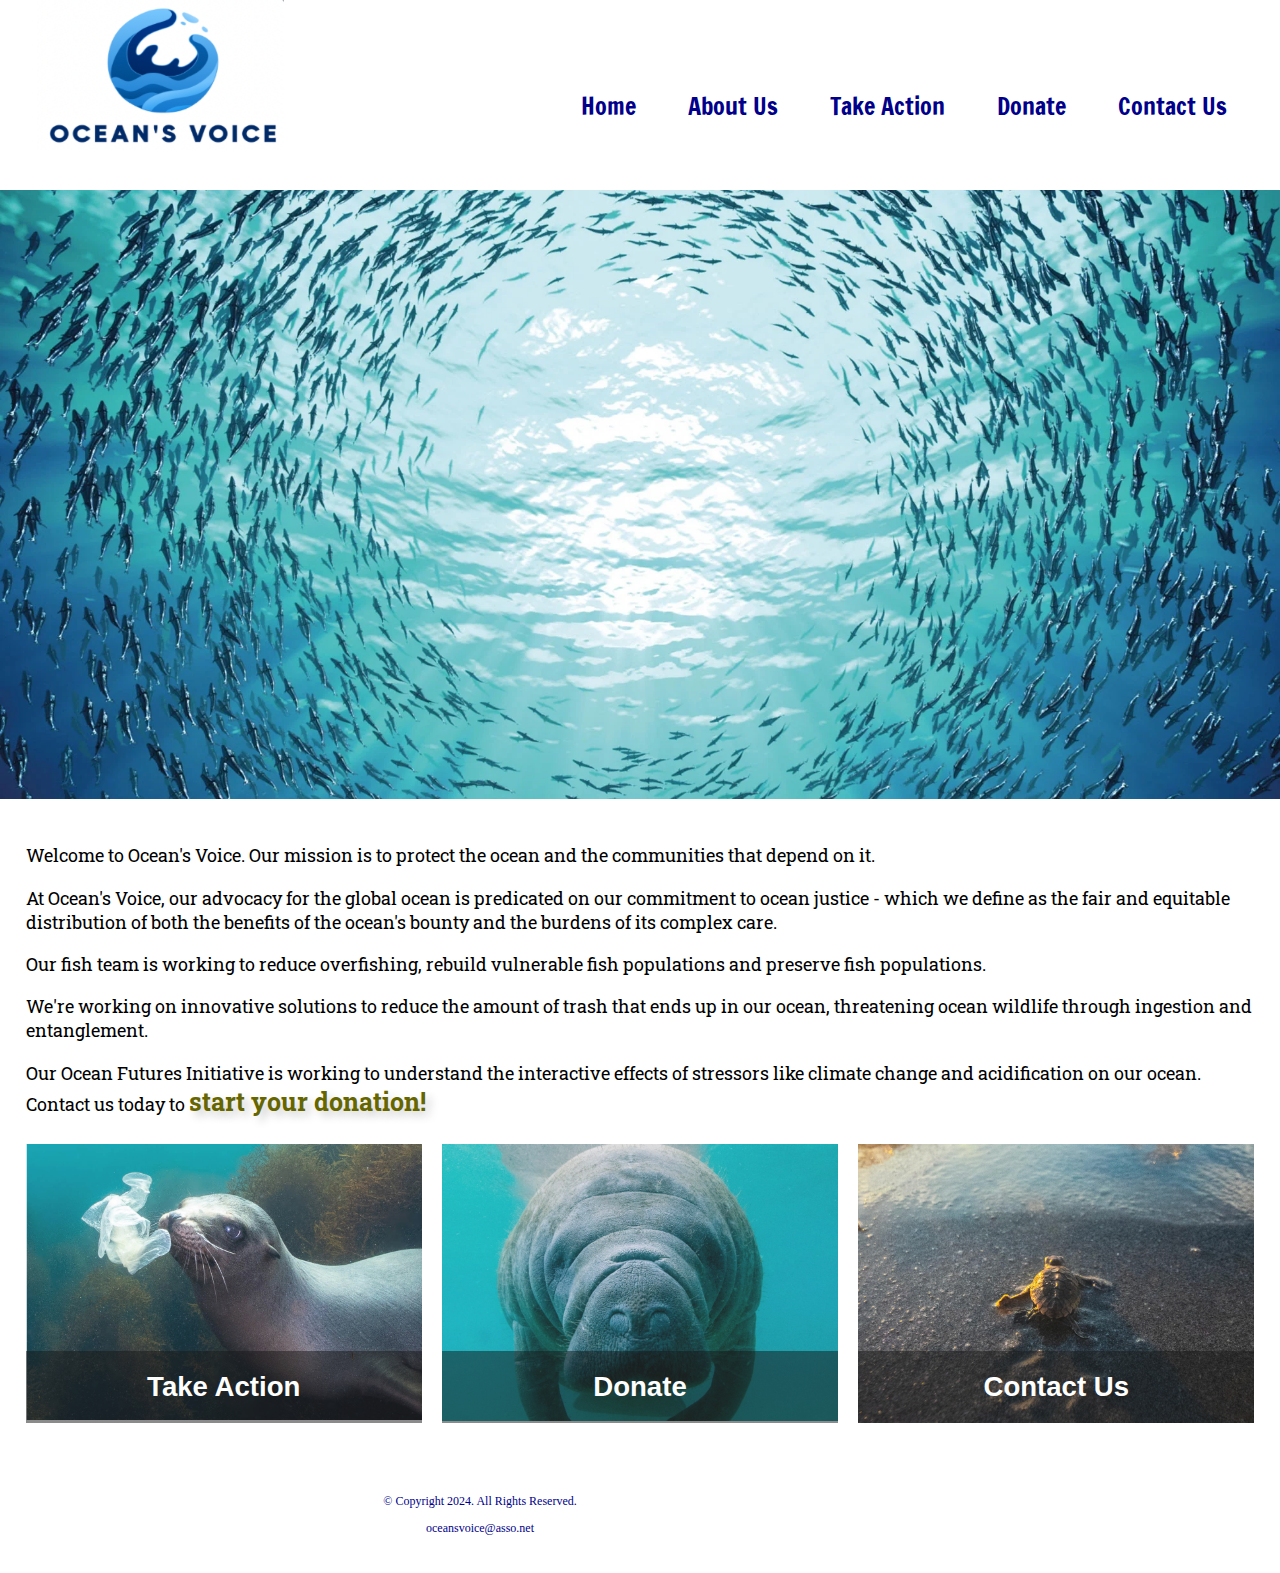
<file: index.html>
<!DOCTYPE html>
<!-- This website template was created by Mar Grino, Liza Nisar and Ness Conrard -->
<html lang="en">
  <head>
    <meta charset="utf-8" />
    <title>Home | Ocean's Voice</title>
    <link rel="stylesheet" href="css/styles.css" />
    <meta name="viewport" content="width=device-width, initial-scale=1" />
    <meta
      name="description"
      content="The Forward Fitness Club is an elite fitness center dedicated to helping
    the clients achieve their fitness and nutrition goals."
    />
    <link rel="preconnect" href="https://fonts.googleapis.com" />
    <link rel="preconnect" href="https://fonts.gstatic.com" crossorigin />
    <link
      href="https://fonts.googleapis.com/css2?family=Francois+One&family=Roboto+Slab:wght@100..900&display=swap"
      rel="stylesheet"
    />
    <link rel="shortcut icon" href="images/favicon.ico" />
    <link
      rel="icon"
      type="image/png"
      sizes="32x32"
      href="images/favicon-32.png"
    />
    <link
      rel="apple-touch-icon"
      sizes="180x180"
      href="images/apple-touch-icon.png"
    />
    <link rel="icon" sizes="192x192" href="images/android-chrome-192.png" />
  </head>

  <body>
    <div id="container">
      <!--Mobile Nav-->

      <nav class="mobile-nav">
        <div id="menu-links">
          <a href="index.html">Home</a>
          <a href="about.html">About Us</a>
          <a href="action.html">Take Action</a>
          <a href="donate.html">Donate</a>
          <a href="contact.html">Contact Us</a>
        </div>
        <a class="menu-icon" onclick="hamburger ()">
          <div>&#9776;</div>
        </a>
      </nav>

      <header id="fcc-logo">
        <a href="index.html"
          ><img
            src="images/logo.png"
            alt="Ocean's Voice logo"
            height="150"
            width="247"
        /></a>
      </header>
      <!--Tablet, Desktop, Nav-->
      <nav class="tablet-desktop">
        <ul>
          <li><a href="index.html">Home</a></li>
          <li><a href="about.html">About Us</a></li>
          <li><a href="action.html">Take Action</a></li>
          <li><a href="donate.html">Donate</a></li>
          <li><a href="contact.html">Contact Us</a></li>
        </ul>
      </nav>

      <!-- Hero Image-->
      <div id="hero" class="tablet-desktop">
        <img src="images/hero-image.webp" alt="ocean and fishes" />
      </div>

      <!-- User the main are to add the main content of the webpage -->
      <main>
        <div class="mobile">
          <p>
            Welcome to Ocean's Voice. Our mission is to protect the ocean and
            the communities that depend on it.
          </p>
          <h3>Do your bit and make your donation!</h3>
          <p>CCall us for any questions</p>
          <p class="tel-link"><a href="tel:8145559608">(814) 555-9608</a></p>

          <h4>Ocean's Voice Office Hours:</h4>
          <ul class="hours">
            <li>Mon-Thu: 8:00am-9:00pm</li>
            <li>Saturday: 8:00am-8:00pm</li>
            <li>Sunday: Closed</li>
          </ul>
        </div>

        <div class="tablet-desktop">
          <p>
            Welcome to Ocean's Voice. Our mission is to protect the ocean and
            the communities that depend on it.
          </p>
          <p>
            At Ocean's Voice, our advocacy for the global ocean is predicated on
            our commitment to ocean justice - which we define as the fair and
            equitable distribution of both the benefits of the ocean's bounty
            and the burdens of its complex care.
          </p>

          <p>
            Our fish team is working to reduce overfishing, rebuild vulnerable
            fish populations and preserve fish populations.
          </p>

          <p>
            We're working on innovative solutions to reduce the amount of trash
            that ends up in our ocean, threatening ocean wildlife through
            ingestion and entanglement.
          </p>

          <p>
            Our Ocean Futures Initiative is working to understand the
            interactive effects of stressors like climate change and
            acidification on our ocean. Contact us today to
            <span class="action"> start your donation!</span>
          </p>
        </div>

        <div class="grid">
          <figure class="frame">
            <a href="action.html"
              ><img
                src="images/takeaction.png"
                alt="seal with a piece of plastic"
            /></a>
            <figcaption class="pic-text">Take Action</figcaption>
          </figure>

          <figure class="frame">
            <a href="donate.html"
              ><img src="images/Donate.png" alt="manatee"
            /></a>
            <figcaption class="pic-text">Donate</figcaption>
          </figure>

          <figure class="frame">
            <a href="contact.html"
              ><img src="images/Contact.png" alt="turtle on the beach"
            /></a>
            <figcaption class="pic-text">Contact Us</figcaption>
          </figure>
        </div>
      </main>
      <!-- use the footer area to add webpage footer content -->
      <footer>
        <div class="copyright">
          <p>&copy; Copyright 2024. All Rights Reserved.</p>
          <p>
            <a href="mailto:oceansvoice@asso.net">oceansvoice@asso.net</a>
          </p>
        </div>
      </footer>
    </div>
    <script src="scripts/script.js"></script>
  </body>
</html>
</file>
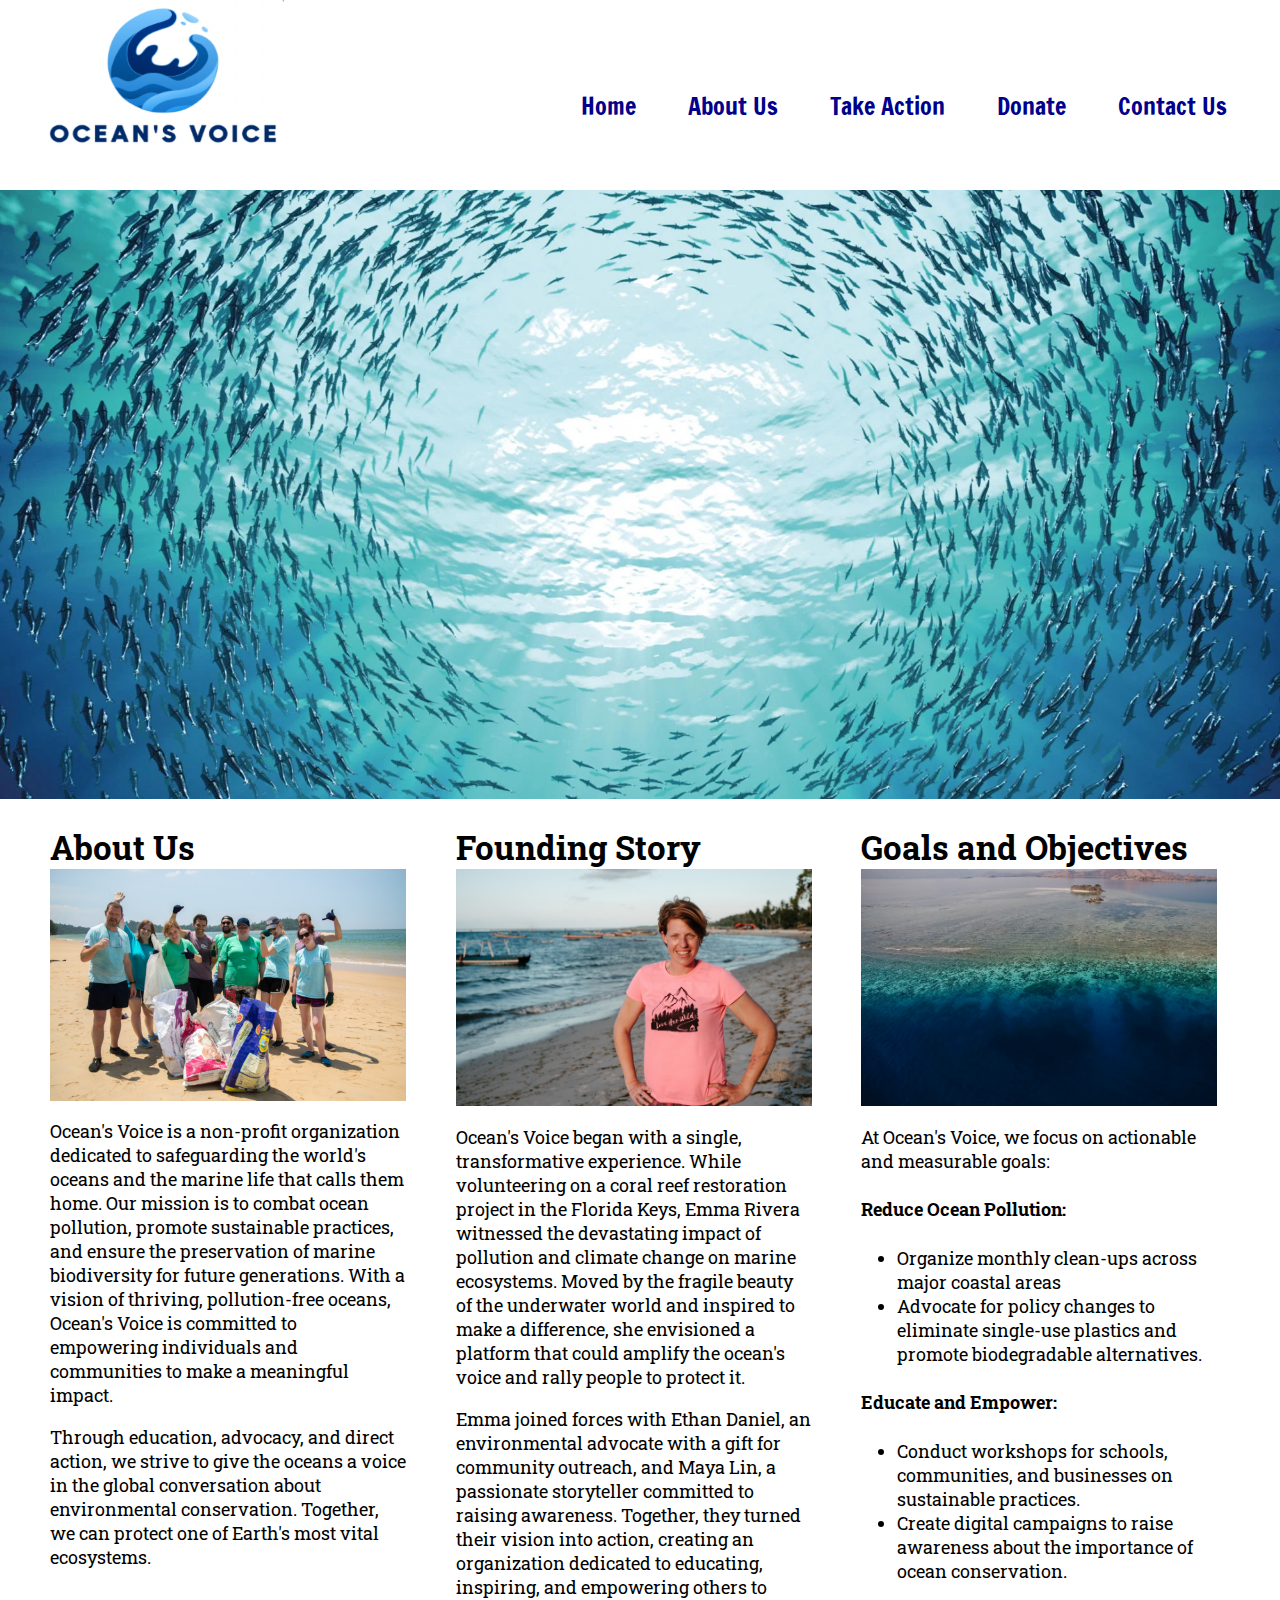
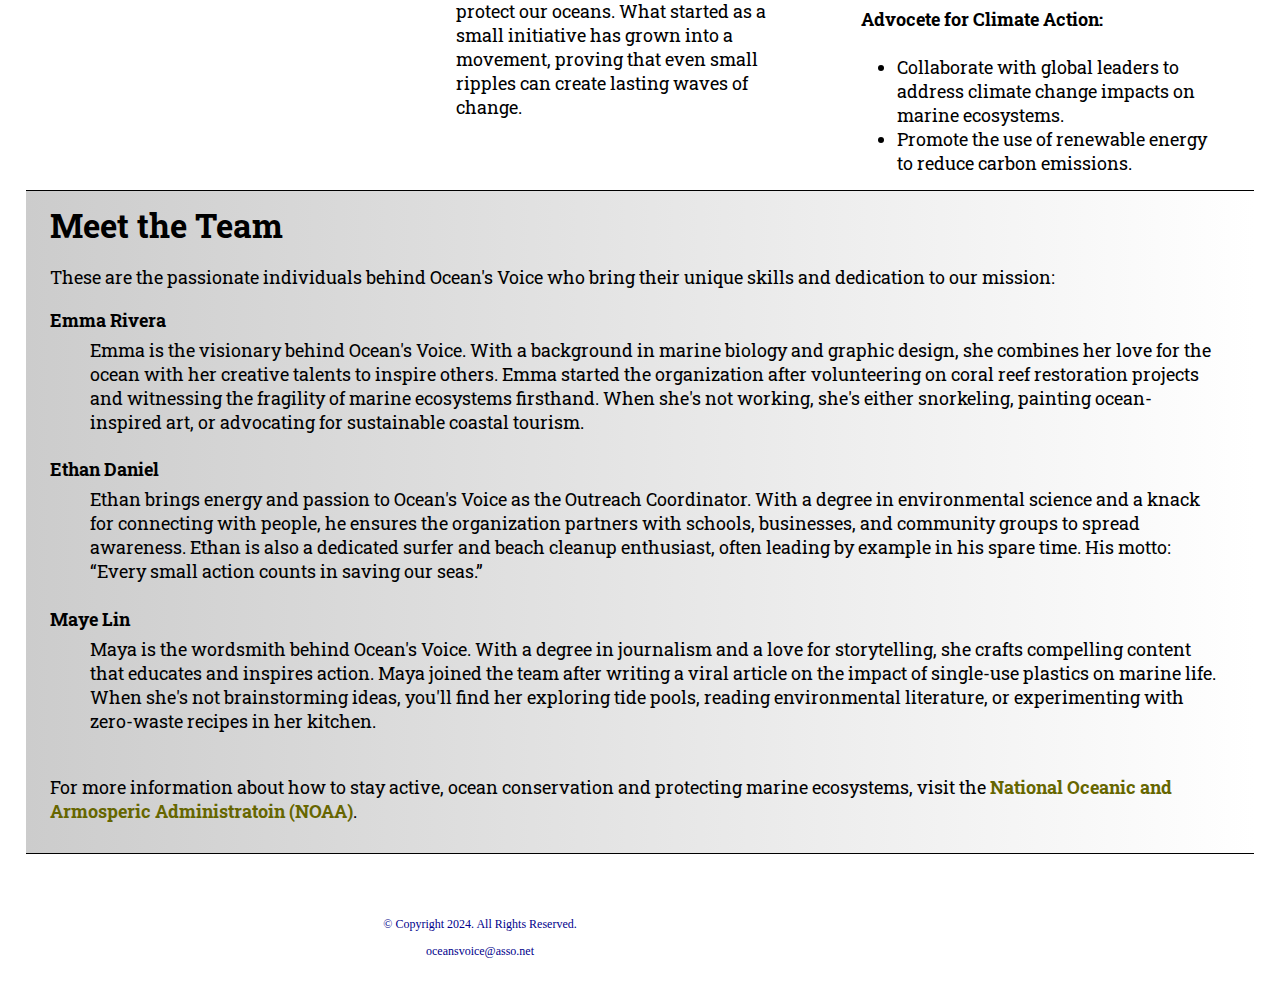
<file: about.html>
<!DOCTYPE html>
<!-- This website template was created by Mar Grino, Liza Nisar and Ness Conrard -->

<html lang="en">
  <head>
    <meta charset="utf-8" />
    <title>About Us | Ocean's Voice</title>
    <link rel="stylesheet" href="css/styles.css" />
    <meta name="viewport" content="width=device-width, initial-scale=1" />
    <meta
      name="description"
      content="Forward Fitness Club has state-of-the-art fitness 
    equipment and provides personal training."
    />
    <link rel="preconnect" href="https://fonts.googleapis.com" />
    <link rel="preconnect" href="https://fonts.gstatic.com" crossorigin />
    <link
      href="https://fonts.googleapis.com/css2?family=Francois+One&family=Roboto+Slab:wght@100..900&display=swap"
      rel="stylesheet"
    />
    <link rel="shortcut icon" href="images/favicon.ico" />
    <link
      rel="icon"
      type="image/png"
      sizes="32x32"
      href="images/favicon-32.png"
    />
    <link
      rel="apple-touch-icon"
      sizes="180x180"
      href="images/apple-touch-icon.png"
    />
    <link rel="icon" sizes="192x192" href="images/android-chrome-192.png" />
  </head>

  <body>
    <!--Skip to Content Link-->
    <a class="skip" href="#content">Skip to Content</a>
    <div id="container">
      <!--Mobile Nav-->

      <nav class="mobile-nav">
        <div id="menu-links">
          <a href="index.html">Home</a>
          <a href="about.html">About Us</a>
          <a href="action.html">Take Action</a>
          <a href="donate.html">Donate</a>
          <a href="contact.html">Contact Us</a>
        <a class="menu-icon" onclick="hamburger ()">
          <div>&#9776;</div>
        </a>
      </nav>

      <header id="ffc-logo">
        <a href="index.html"
          ><img
            src="images/logo.png"
            alt="Ocean's Voice logo"
            height="150"
            width="247"
        /></a>
      </header>
      <!--Tablet, Desktop, Nav-->
      <nav class="tablet-desktop">
        <ul>
          <li><a href="index.html">Home</a></li>
          <li><a href="about.html">About Us</a></li>
          <li><a href="action.html">Take Action</a></li>
          <li><a href="donate.html">Donate</a></li>
          <li><a href="contact.html">Contact Us</a></li>
        </ul>
      </nav>
      <!-- Hero Image-->
      <div id="hero" class="tablet-desktop">
        <img src="images/hero-image.webp" alt="ocean and fishes" />
      </div>
      <main>

        <section id="weights">
          <h1>About Us</h1>
          <img
          src="images/aboutus.jpg"
          alt="Ocean's Voice team"
      /></a>

          <p>
            Ocean's Voice is a non-profit organization dedicated to safeguarding the
             world's oceans and the marine life that calls them home. Our mission is 
             to combat ocean pollution, promote sustainable practices, and ensure the 
             preservation of marine biodiversity for future generations. With a vision of 
             thriving, pollution-free oceans, Ocean's Voice is committed to empowering 
             individuals and communities to make a meaningful impact.
          </p>
          <p>
            Through education, advocacy, and direct action, we strive to give the oceans 
            a voice in the global conversation about environmental conservation. Together, 
            we can protect one of Earth's most vital ecosystems.

          </p>
        </section>

        <section id="cardio">
          <h1>Founding Story</h1>
          <img
          src="images/founder.jpg"
          alt="Emma Rivera founder"
      />

          <p>
            Ocean's Voice began with a single, transformative experience. While volunteering on a coral reef restoration project in the Florida Keys, Emma Rivera witnessed the devastating impact of pollution and climate change on marine ecosystems. Moved by the fragile beauty of the underwater world and inspired to make a difference, she envisioned a platform that could amplify the ocean's voice and rally people to protect it.

 
            </p>
            <p>
              Emma joined forces with Ethan Daniel, an environmental advocate with a gift for community outreach, and Maya Lin, a passionate storyteller committed to raising awareness. Together, they turned their vision into action, creating an organization dedicated to educating, inspiring, and empowering others to protect our oceans. What started as a small initiative has grown into a movement, proving that even small ripples can create lasting waves of change.
          </p>
      
        </section>

        <section id="training">
          <h1>Goals and Objectives</h1>
          <img
          src="images/objective.jpg"
          alt="Ocean"
      /></a>
          <p>
            At Ocean's Voice, we focus on actionable and measurable goals:
          </p>

          <h4>
            Reduce Ocean Pollution:
          </h4>

          <ul class="tablet-desktop">
            <li>Organize monthly clean-ups across major coastal areas</li>
            <li>Advocate for policy changes to eliminate single-use plastics and promote 
              biodegradable alternatives.</li>
          </ul>

          <h4>
            Educate and Empower:
          </h4>

          <ul class="tablet-desktop">
            <li>Conduct workshops for schools, communities, and businesses on sustainable practices.</li>
            <li>Create digital campaigns to raise awareness about the importance of ocean conservation.</li>
          </ul>

          <h4>
            Advocete for Climate Action:
          </h4>

          <ul class="tablet-desktop">
            <li>Collaborate with global leaders to address climate change impacts on marine ecosystems.</li>
            <li>Promote the use of renewable energy to reduce carbon emissions.</li>
          </ul>


        </section>

        <section id="exercises" class="tablet-desktop">
          <h1>Meet the Team</h1>
          <p>
            These are the passionate individuals behind Ocean's Voice who bring their unique skills and dedication to our mission:
          </p>

          <dl>
            <dt>Emma Rivera</dt>
            <dd>
              Emma is the visionary behind Ocean's Voice. With a background in marine biology and graphic design, 
              she combines her love for the ocean with her creative talents to inspire others. Emma started the 
              organization after volunteering on coral reef restoration projects and witnessing the fragility of marine 
              ecosystems firsthand. When she's not working, she's either snorkeling, painting ocean-inspired art, or 
              advocating for sustainable coastal tourism.
            </dd>

            <dt>Ethan Daniel</dt>
            <dd>
              Ethan brings energy and passion to Ocean's Voice as the Outreach Coordinator. With a degree 
              in environmental science and a knack for connecting with people, he ensures the organization partners with schools, 
              businesses, and community groups to spread awareness. Ethan is also a dedicated surfer and beach cleanup enthusiast, 
              often leading by example in his spare time. His motto: “Every small action counts in saving our seas.”


            </dd>

            <dt>Maye Lin</dt>
            <dd>
              Maya is the wordsmith behind Ocean's Voice. With a degree in journalism and a love for storytelling, she crafts 
              compelling content that educates and inspires action. Maya joined the team after writing a viral article on the 
              impact of single-use plastics on marine life. When she's not brainstorming ideas, you'll find her exploring tide 
              pools, reading environmental literature, or experimenting with zero-waste recipes in her kitchen.
            </dd>
          </dl>

        
          <p>
            For more information about how to stay active, ocean conservation and protecting marine ecosystems, visit the
            <a
              href="https://www.noaa.gov/"
              target="”_blank”"
              class="external-link"
              >National Oceanic and Armosperic Administratoin (NOAA)</a
            >.
          </p>
        </section>
      </main>
      <footer>
        <div class="copyright">
          <p>&#169; Copyright 2024. All Rights Reserved.</p>
          <p>
            <a href="mailto:oceansvoice@asso.net">oceansvoice@asso.net</a>
          </p>
        </div>

        <div class="social">
          <a href="https://www.facebook.com/" target="_blank"
            ><img
              src="images/facebook-logo.png"
              alt="black and white Facebook logo"
          /></a>
          <a href="https://www.twitter.com/" target="_blank"
            ><img
              src="images/twitter-logo.png"
              alt="black and white Twitter logo"
          /></a>
        </div>
      </footer>
    </div>
    <script src="scripts/script.js"></script>
  </body>
</html>
</file>
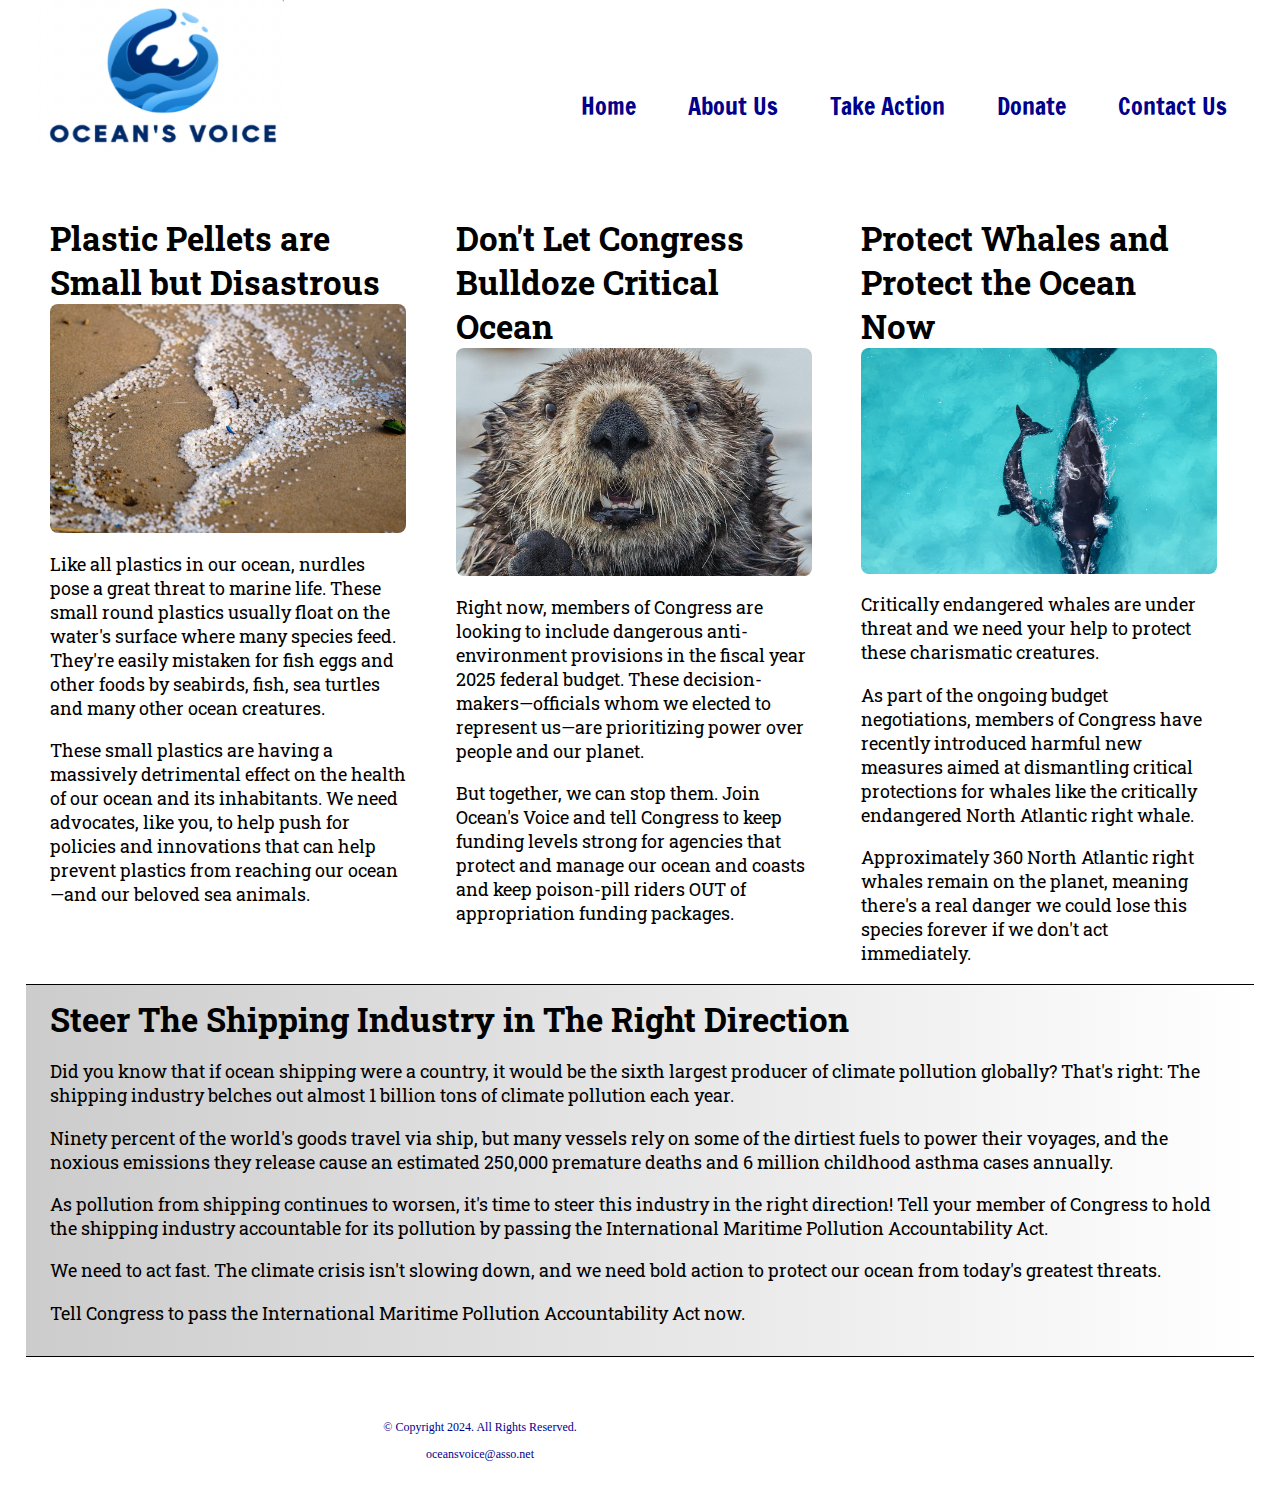
<file: action.html>
<!DOCTYPE html>
<!-- This website template was created by Mar Grino, Liza Nisar and Ness Conrard -->
<html lang="en">
  <head>
    <title>Take Action | Ocean's Voice</title>
    <meta charset="utf-8" />
    <link rel="stylesheet" href="css/styles.css" />
    <meta name="viewport" content="width=device-width, initial-scale=1.0" />
    <meta
      name="description"
      content="Forward Fitness Club has many fitness classes to meet your needs, including boot camp, cardio, kickboxing, spinning, yoga, and Zumba."
    />
    <link
      href="https://fonts.googleapis.com/css?family=Francois+One|Roboto+Slab&display=swap"
      rel="stylesheet"
    />
    <link rel="shortcut icon" href="images/favicon.ico" />
    <link
      rel="icon"
      type="image/png"
      sizes="32x32"
      href="images/favicon-32.png"
    />
    <link
      rel="apple-touch-icon"
      sizes="180x180"
      href="images/apple-touch-icon.png"
    />
    <link rel="icon" sizes="192x192" href="images/android-chrome-192.png" />
  </head>
  <body>
    <!-- Skip to Content Link -->
    <a class="skip" href="#content">Skip to Content</a>

    <div id="container">
      <!-- Mobile Nav -->
      <nav class="mobile-nav">
        <div id="menu-links">
          <a href="index.html">Home</a>
          <a href="about.html">About Us</a>
          <a href="action.html">Take Action</a>
          <a href="donate.html">Donate</a>
          <a href="contact.html">Contact Us</a>
        </div>
        <a class="menu-icon" onclick="hamburger()">
          <div>&#9776;</div>
        </a>
      </nav>

      <!-- Use the header area for the website name or logo -->
      <header id="ffc-logo">
        <a href="index.html"
          ><img
            src="images/logo.png"
            alt="Ocean's Voice logo"
            height="150"
            width="247"
        /></a>
      </header>

      <!-- Tablet, Desktop Nav -->
      <nav class="tablet-desktop">
        <ul>
          <li><a href="index.html">Home</a></li>
          <li><a href="about.html">About Us</a></li>
          <li><a href="action.html">Take Action</a></li>
          <li><a href="donate.html">Donate</a></li>
          <li><a href="contact.html">Contact Us</a></li>
        </ul>
      </nav>

      <!-- Use the main area to add the main content of the webpage -->
      <main id="content">
        <section id="weights">
          <h1>Plastic Pellets are Small but Disastrous</h1>
          <img
            src="images/action1.png"
            alt="Beach with plastic pallets"
            class="round"
          />
          <p>
            Like all plastics in our ocean, nurdles pose a great threat to
            marine life. These small round plastics usually float on the water's
            surface where many species feed. They're easily mistaken for fish
            eggs and other foods by seabirds, fish, sea turtles and many other
            ocean creatures.
          </p>
          <p>
            These small plastics are having a massively detrimental effect on
            the health of our ocean and its inhabitants. We need advocates, like
            you, to help push for policies and innovations that can help prevent
            plastics from reaching our ocean—and our beloved sea animals.
          </p>
        </section>

        <section id="cardio">
          <h1>Don't Let Congress Bulldoze Critical Ocean</h1>
          <img src="images/action2.png" alt="otter looking" class="round" />
          <p>
            Right now, members of Congress are looking to include dangerous
            anti-environment provisions in the fiscal year 2025 federal budget.
            These decision-makers—officials whom we elected to represent us—are
            prioritizing power over people and our planet.
          </p>
          <p>
            But together, we can stop them. Join Ocean's Voice and tell Congress
            to keep funding levels strong for agencies that protect and manage
            our ocean and coasts and keep poison-pill riders OUT of
            appropriation funding packages.
          </p>
        </section>

        <section id="training">
          <h1>Protect Whales and Protect the Ocean Now</h1>
          <img src="images/action3.png" alt="Personal Training" class="round" />
          <p>
            Critically endangered whales are under threat and we need your help
            to protect these charismatic creatures.
          </p>

          <p>
            As part of the ongoing budget negotiations, members of Congress have
            recently introduced harmful new measures aimed at dismantling
            critical protections for whales like the critically endangered North
            Atlantic right whale.
          </p>

          <p>
            Approximately 360 North Atlantic right whales remain on the planet,
            meaning there's a real danger we could lose this species forever if
            we don't act immediately.
          </p>
        </section>

        <section id="exercises" class="tablet-desktop">
          <h1>Steer The Shipping Industry in The Right Direction</h1>
          <p>
            Did you know that if ocean shipping were a country, it would be the
            sixth largest producer of climate pollution globally? That's right:
            The shipping industry belches out almost 1 billion tons of climate
            pollution each year.
          </p>

          <p>
            Ninety percent of the world's goods travel via ship, but many
            vessels rely on some of the dirtiest fuels to power their voyages,
            and the noxious emissions they release cause an estimated 250,000
            premature deaths and 6 million childhood asthma cases annually.
          </p>

          <p>
            As pollution from shipping continues to worsen, it's time to steer
            this industry in the right direction! Tell your member of Congress
            to hold the shipping industry accountable for its pollution by
            passing the International Maritime Pollution Accountability Act.
          </p>

          <p>
            We need to act fast. The climate crisis isn't slowing down, and we
            need bold action to protect our ocean from today's greatest threats.
          </p>

          <p>
            Tell Congress to pass the International Maritime Pollution
            Accountability Act now.
          </p>
        </section>
      </main>

      <!-- Use the footer area to add webpage footer content -->
      <footer>
        <div class="copyright">
          <p>&copy; Copyright 2024. All Rights Reserved.</p>
          <p>
            <a href="mailto:oceansvoice@asso.net">oceansvoice@asso.net</a>
          </p>
        </div>
      </footer>
    </div>

    <script src="scripts/script.js"></script>
  </body>
</html>
</file>
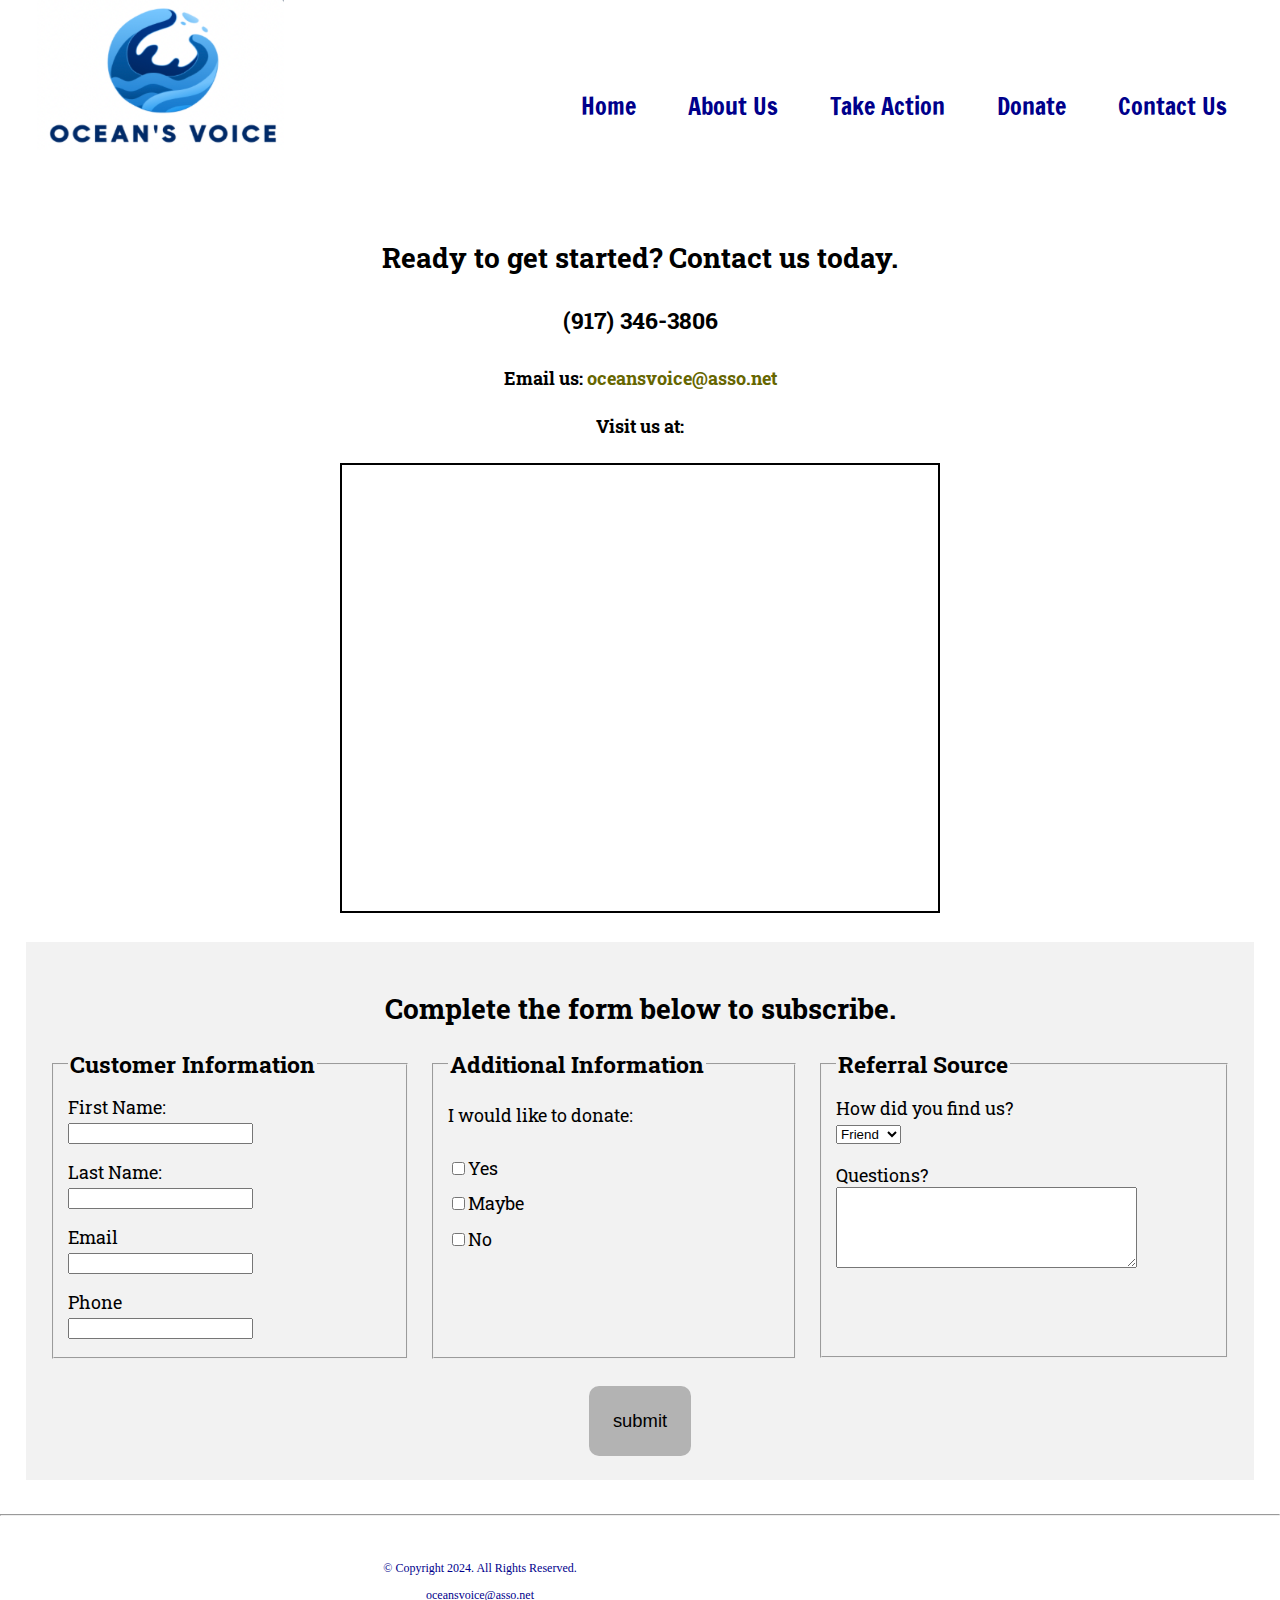
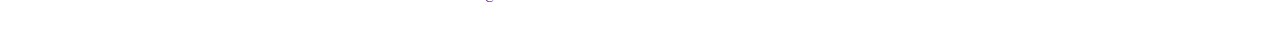
<file: contact.html>
<!DOCTYPE html>

<!-- This website template was created by Mar Grino, Liza Nisar and Ness Conrard -->

<html lang="en">
  <head>
    <meta charset="UTF-8" />
    <title>Contact | Ocean's Voice</title>
    <link rel="stylesheet" href="css/styles.css" />
    <meta name="viewport" content="width=device-width, initial-scale=1" />
    <link
      href="https://fonts.googleapis.com/css2?family=Roboto+Slab&family=Francois+One&display=swap"
      rel="stylesheet"
    />
    <link rel="shortcut icon" href="images/favicon.ico" />
    <link
      rel="icon"
      type="image/png"
      sizes="32x32"
      href="images/favicon-32.png"
    />
    <link
      rel="apple-touch-icon"
      sizes="180x180"
      href="images/apple-touch-icon.png"
    />
    <link rel="icon" sizes="192x192" href="images/android-chrome-192.png" />
  </head>
  <body>
    <div id="container">

      <div id="container">
        <!-- Mobile Nav-->
        <nav class="mobile-nav">
          <div id="menu-links">
            <a href="index.html">Home</a>
            <a href="about.html">About Us</a>
            <a href="action.html">Take Action</a>
            <a href="donate.html">Donate</a>
            <a href="contact.html">Contact Us</a>
          </div>
          <a class="menu-icon" onclick="hamburger()">
            <div>&#9776;</div>
          </a>
        </nav>

      <!-- Use the header area for the website name or logo -->
      <header id="ffc-logo">
        <a href="index.html">
          <img
            src="images/logo.png"
            alt="Ocean's Voice logo"
            height="150"
            width="247"
        /></a>
      </header>

      <!-- Tablet, Desktop Nav -->
      <nav class="tablet-desktop">
        <ul>
          <li><a href="index.html">Home</a></li>
          <li><a href="about.html">About Us</a></li>
          <li><a href="action.html">Take Action</a></li>
          <li><a href="donate.html">Donate</a></li>
          <li><a href="contact.html">Contact Us</a></li>
        </ul>
      </nav>

      <!-- Use the main area to add the main content of the webpage -->
      <main>
        <div id="contact">
          <h2>Ready to get started? Contact us today.</h2>
          <h4 class="mobile tel-link">
            <a href="tel:+19291234567">(917) 346-3806</a>
          </h4>
          <h4 class="tablet-desktop tel-num">(917) 346-3806</h4>
          <h4>
            Email us:
            <a href="mailto:oceansvoice@asso.net" class="contact-email-link"
              >oceansvoice@asso.net</a
            >
          </h4>
          <h4>Visit us at: </h4>
          <iframe
            class="map"
            src= "https://www.google.com/maps/embed?pb=!1m18!1m12!1m3!1d3306.9774617151593!2d-118.50783372428498!3d34.01878947316958!2m3!1f0!2f0!3f0!3m2!1i1024!2i768!4f13.1!3m3!1m2!1s0x80c2a4c1418e5877%3A0x5e966b8099281a0b!2s966%20Palisades%20Beach%20Rd%2C%20Santa%20Monica%2C%20CA%2090403!5e0!3m2!1sfr!2sus!4v1733845546684!5m2!1sfr!2sus" 
            width="600"
            height="450"
            allowfullscreen=""
            loading="lazy"
            referrerpolicy="no-referrer-when-downgrade"
          ></iframe>
        </div>

        <div id="form">
          <h2>Complete the form below to subscribe.</h2>

          <form class="form-grid">
            <!-- Start Form-->

            <fieldset>
              <legend>Customer Information</legend>
              <label for="fName">First Name:</label>
              <input type="text" name="fName" id="fName" required />

              <label for="lName">Last Name:</label>
              <input type="text" name="lName" id="lName" required />

              <label for="email">Email</label>
              <input type="email" name="email" id="email" required />

              <label for="phone">Phone</label>
              <input type="tel" id="phone" required />
            </fieldset>

            <fieldset>
              <legend>Additional Information</legend>
              <p>I would like to donate:</p>

              <label for="grpfit"
                ><input
                  type="checkbox"
                  name="interest"
                  id="grpfit"
                  value="Yes"
                />Yes
              </label>

              <label for="prtrain"
                ><input
                  type="checkbox"
                  name="interest"
                  id="prtrain"
                  value="Maybe"
                />Maybe
              </label>
              <label for="nutr"
                ><input
                  type="checkbox"
                  name="interest"
                  id="nutr"
                  value="No"
                />No
              </label>
            </fieldset>

            <fieldset>
              <legend>Referral Source</legend>
              <label for="reference">How did you find us?</label>
              <select name="reference" id="reference">
                <option value="friend">Friend</option>
                <option value="google">Google</option>
                <option value="social">Social</option>
                <option value="other">Other</option>
              </select>

              <label for="questions">Questions?</label>
              <textarea
                id="questions"
                name="questions"
                rows="5"
                cols="35"
              ></textarea>
            </fieldset>

            <input type="submit" id="submit" value="submit" class="btn" />
          </form>
        </div>
      </main>

      <hr />

      <!-- Use the footer area to add webpage footer content -->
      <footer>
        <div class="copyright">
          <p>&copy; Copyright 2024. All Rights Reserved.</p>
          <p>
            <a href="mailto:oceansvoice@asso.net">oceansvoice@asso.net</a>
          </p>
        </div>
      </footer>
    </div>

    <script src="scripts/script.js"></script>
  </body>
</html>
</file>
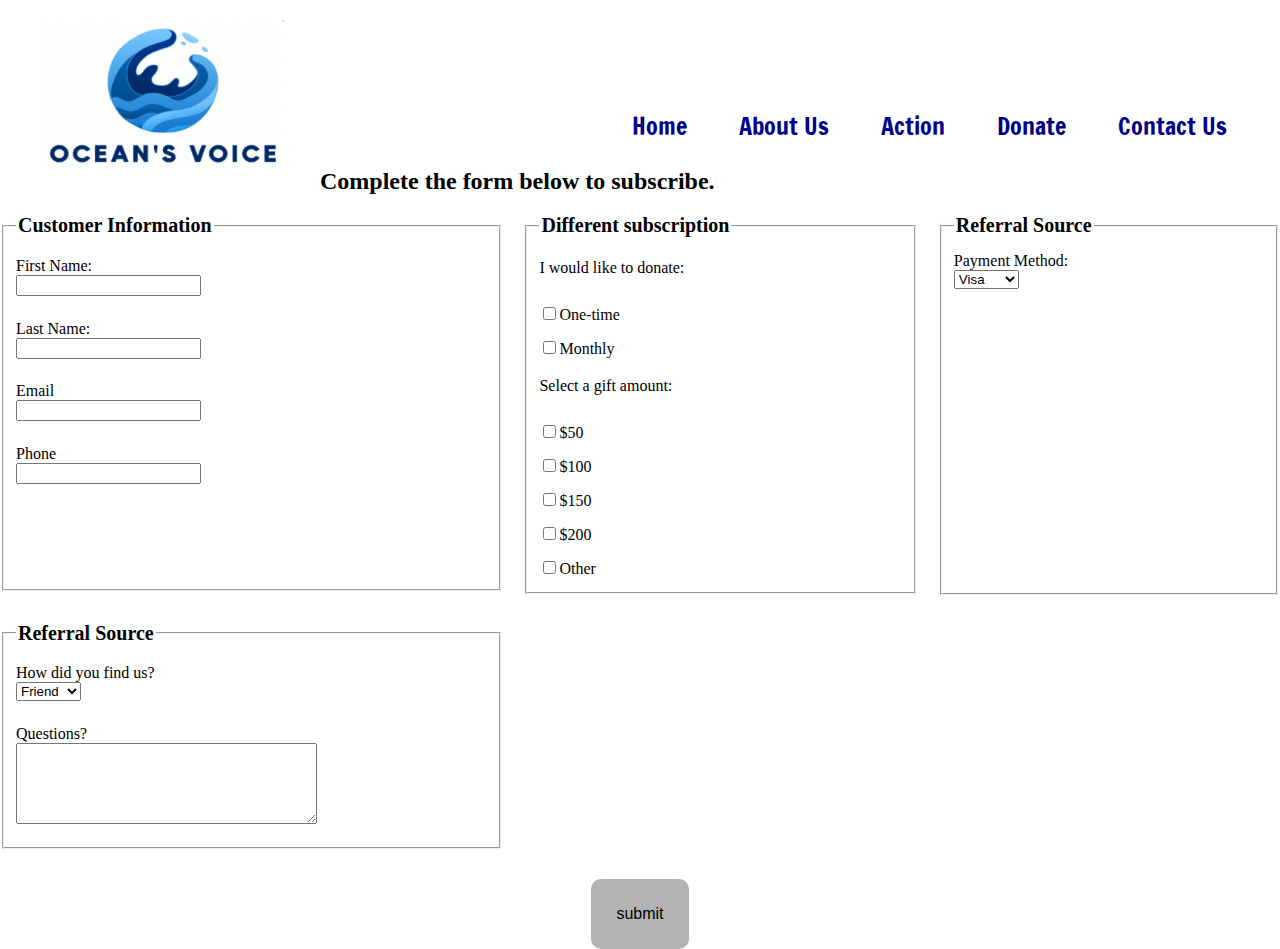
<file: donate.html>
<!DOCTYPE html>

<!-- This website template was created by Mar Grino, Liza Nisar and Ness Conrard -->

<html lang="en">
  <head>
    <meta charset="UTF-8" />
    <title>Donate | Ocean's Voice</title>
    <link rel="stylesheet" href="css/styles.css" />
    <meta name="viewport" content="width=device-width, initial-scale=1" />
    <link
      href="https://fonts.googleapis.com/css2?family=Roboto+Slab&family=Francois+One&display=swap"
      rel="stylesheet"
    />
    <link rel="shortcut icon" href="images/favicon.ico" />
    <link
      rel="icon"
      type="image/png"
      sizes="32x32"
      href="images/favicon-32.png"
    />
    <link
      rel="apple-touch-icon"
      sizes="180x180"
      href="images/apple-touch-icon.png"
    />
    <link rel="icon" sizes="192x192" href="images/android-chrome-192.png" />
  </head>
  

  <div id="container">

    <div id="container">
      <!-- Mobile Nav-->
      <nav class="mobile-nav">
        <div id="menu-links">
          <a href="index.html">Home</a>
          <a href="about.html">About Us</a>
          <a href="action.html">Action</a>
          <a href="donate.html">Donate</a>
          <a href="contact.html">Contact Us</a>
        </div>
        <a class="menu-icon" onclick="hamburger()">
          <div>&#9776;</div>
        </a>
      </nav>

    <!-- Use the header area for the website name or logo -->
    <header id="ffc-logo">
      <a href="index.html">
        <img
          src="images/logo.png"
          alt="Ocean's Voice Logo"
          height="150"
          width="247"
      /></a>
    </header>

    <!-- Tablet, Desktop Nav -->
    <nav class="tablet-desktop">
      <ul>
        <li><a href="index.html">Home</a></li>
        <li><a href="about.html">About Us</a></li>
        <li><a href="action.html">Action</a></li>
        <li><a href="donate.html">Donate</a></li>
        <li><a href="contact.html">Contact Us</a></li>
      </ul>
    </nav>

  <body>
        <h2>Complete the form below to subscribe.</h2>

          <form class="form-grid">
            <!-- Start Form-->

            <fieldset>
              <legend>Customer Information</legend>
              <label for="fName">First Name:</label>
              <input type="text" name="fName" id="fName" required />

              <label for="lName">Last Name:</label>
              <input type="text" name="lName" id="lName" required />

              <label for="email">Email</label>
              <input type="email" name="email" id="email" required />

              <label for="phone">Phone</label>
              <input type="tel" id="phone" required />
            </fieldset>

            <fieldset>
              <legend>Different subscription </legend>
              <p>I would like to donate:</p>

              <label for="grpfit"
                ><input
                  type="checkbox"
                  name="interest"
                  id="grpfit"
                  value="One-time"
                />One-time
              </label>

              <label for="prtrain"
                ><input
                  type="checkbox"
                  name="interest"
                  id="prtrain"
                  value="Monthly"
                />Monthly
              </label>

              <p> Select a gift amount: </p>
              <label for="nutr"
                ><input
                  type="checkbox"
                  name="interest"
                  id="nutr"
                  value="50"
                />$50
              </label>
              <label for="nutr"
                ><input
                  type="checkbox"
                  name="interest"
                  id="nutr"
                  value="100"
                />$100
              </label>
              <label for="nutr"
                ><input
                  type="checkbox"
                  name="interest"
                  id="nutr"
                  value="150"
                />$150
              </label>
              <label for="nutr"
                ><input
                  type="checkbox"
                  name="interest"
                  id="nutr"
                  value="200"
                />$200
              </label>
              <label for="nutr"
                ><input
                  type="checkbox"
                  name="interest"
                  id="nutr"
                  value="Other"
                />Other
              </label>
            </fieldset>


            <fieldset>
              <legend>Referral Source</legend>
              <label for="reference">Payment Method:</label>
              <select name="reference" id="reference">
                <option value="friend">Visa</option>
                <option value="google">Amex</option>
                <option value="social">PayPal</option>
                <option value="other">Other</option>
              </select>
            </fieldset>

            <fieldset>
              <legend>Referral Source</legend>
              <label for="reference">How did you find us?</label>
              <select name="reference" id="reference">
                <option value="friend">Friend</option>
                <option value="google">Google</option>
                <option value="social">Social</option>
                <option value="other">Other</option>
              </select>

              <label for="questions">Questions?</label>
              <textarea
                id="questions"
                name="questions"
                rows="5"
                cols="35"
              ></textarea>
            </fieldset>

            <input type="submit" id="submit" value="submit" class="btn" />
          </form>

    <script src="scripts/script.js"></script>
  </body>
</html>
</file>
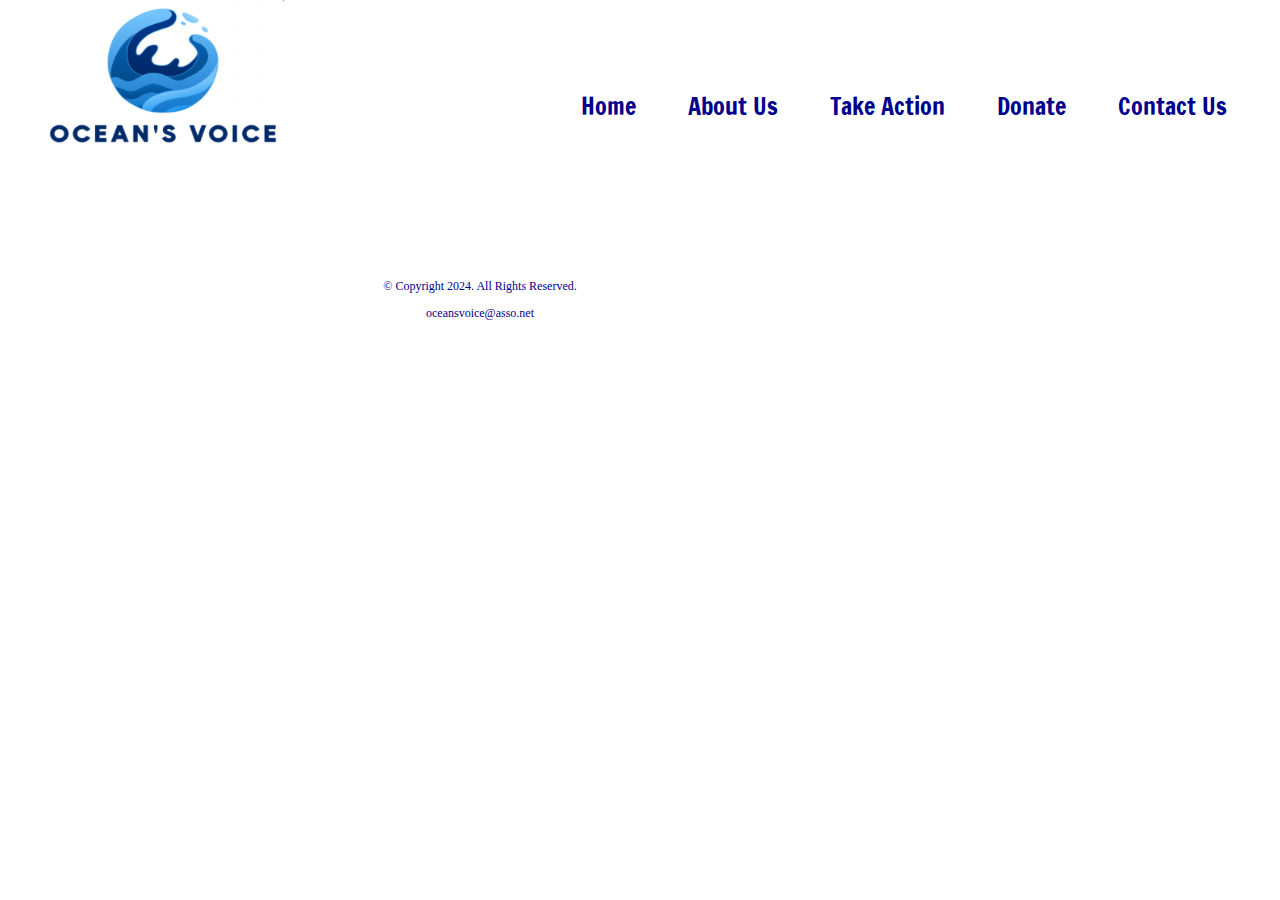
<file: template.html>
<!DOCTYPE html>
<!-- This website template was created by Mar Grino, Liza Nisar and Ness Conrard -->
<html lang="en">
  <head>
    <title>Ocean's Voice</title>
    <meta charset="utf-8" />
    <link rel="stylesheet" href="css/styles.css" />
    <meta name="viewport" content="width=device-width, initial-scale=1.0" />
    <link
      href="https://fonts.googleapis.com/css?family=Francois+One|Roboto+Slab&display=swap"
      rel="stylesheet"
    />
    <link rel="shortcut icon" href="images/favicon.ico" />
    <link
      rel="icon"
      type="image/png"
      sizes="32x32"
      href="images/favicon-32.png"
    />
    <link
      rel="apple-touch-icon"
      sizes="180x180"
      href="images/apple-touch-icon.png"
    />
    <link rel="icon" sizes="192x192" href="images/android-chrome-192.png" />
  </head>
  <body>
    <!-- Skip to Content Link -->
    <a class="skip" href="#content">Skip to Content</a>

    <div id="container">
      <!-- Mobile Nav -->
      <nav class="mobile-nav">
        <div id="menu-links">
          <a href="index.html">Home</a>
          <a href="about.html">About Us</a>
          <a href="action.html">Take Action</a>
          <a href="donate.html">Donate</a>
          <a href="contact.html">Contact Us</a>
        </div>
        <a class="menu-icon" onclick="hamburger()">
          <div>&#9776;</div>
        </a>
      </nav>

      <!-- Use the header area for the website name or logo -->
      <header id="ffc-logo">
        <a href="index.html"
          ><img
            src="images/logo.png"
            alt="Ocean's Voice logo"
            height="150"
            width="247"
        /></a>
      </header>

      <!-- Tablet, Desktop Nav -->
      <nav class="tablet-desktop">
        <ul>
          <li><a href="index.html">Home</a></li>
          <li><a href="about.html">About Us</a></li>
          <li><a href="action.html">Take Action</a></li>
          <li><a href="donate.html">Donate</a></li>
          <li><a href="contact.html">Contact Us</a></li>
        </ul>
      </nav>

      <!-- Use the main area to add the main content of the webpage -->
      <main id="content"></main>

      <!-- Use the footer area to add webpage footer content -->
      <footer>
        <div class="copyright">
          <p>&copy; Copyright 2024. All Rights Reserved.</p>
          <p>
            <a href="mailto:oceansvoice@asso.net">oceansvoice@asso.net</a>
          </p>
        </div>
      </footer>
    </div>

    <script src="scripts/script.js"></script>
  </body>
</html>
</file>
<file: css/styles.css>
/*
Author: 
Date: 
File Name: styles.css
*/

/* CSS Reset */
body,
header,
nav,
main,
footer,
h1,
div,
img,
ul,
figure,
figcaption,
section,
article,
aside,
audio,
video {
  margin: 0;
  padding: 0;
  border: 0;
}

/* Style rules for body and images */
body {
  background-color: #fff;
}

img,
video {
  max-width: 100%;
  display: block;
}

/* Style rule for box sizing applies to all elements */
* {
  box-sizing: border-box;
}

/* Style rules for skip navigation link */
.skip {
  position: absolute;
  left: -999px;
}

.skip:focus {
  color: #000;
  background-color: #fff;
  text-decoration: none;
  padding: 0.5%;
  top: auto;
  left: auto;
  right: 1px;
  z-index: 1;
}

/* Style rules for mobile viewport */

/* Style rule for header */
header {
  top: 0;
  background-color: #fff;
  height: 190px;
}

header img {
  margin: 0 auto;
}

/* Style rules for hamburger menu */
.mobile-nav a {
  color: darkblue;
  font-family: "Francois One", sans-serif;
  text-align: center;
  font-size: 2em;
  text-decoration: none;
  padding: 3%;
  display: block;
}

.mobile-nav a.menu-icon {
  display: block;
  position: absolute;
  right: 0;
  top: 0;
}

/* Show mobile class, hide tablet-desktop class and menu-links id */
.mobile {
  display: block;
}

.tablet-desktop,
#menu-links {
  display: none;
}

/* Style rules for main content */
main {
  background-color: #fff;
  padding: 2%;
  font-size: 1.15em;
  font-family: "Roboto Slab", serif;
}

video {
  margin: 0 auto 4%;
}

.mobile h3 {
  text-shadow: 5px 5px 8px #ccc;
}

article {
  padding: 2%;
}

article h3 {
  text-align: center;
}

article img {
  margin: 0 auto;
}

article ul {
  margin-left: 10%;
}

article:nth-of-type(2) {
  background-color: rgba(204, 204, 204, 0.3);
}

.tel-link {
  background-color: #404040;
  padding: 2%;
  margin: 0 auto;
  width: 80%;
  text-align: center;
  border-radius: 5px;
}

.tel-link a {
  color: #fff;
  text-decoration: none;
  font-size: 1.5em;
  display: block;
}

.hours {
  margin-left: 10%;
}

.action {
  font-size: 1.35em;
  color: #666600;
  font-weight: bold;
  text-shadow: 5px 5px 8px #ccc;
}

.frame {
  position: relative;
  max-width: 450px;
  margin: 2% auto;
}

.pic-text {
  position: absolute;
  bottom: 0;
  background: rgba(0, 0, 0, 0.5);
  color: #fff;
  width: 100%;
  padding: 20px;
  text-align: center;
  font-family: Verdana, Arial, sans-serif;
  font-size: 1.5em;
  font-weight: bold;
}

#weights,
#cardio,
#training {
  margin: 0 2%;
}

.round {
  border-radius: 8px;
}

.external-link {
  color: #666600;
  font-weight: bold;
  text-decoration: none;
}

#contact {
  text-align: center;
}

#contact .contact-email-link {
  color: #666600;
  text-decoration: none;
}

.map {
  border: 2px solid #000;
  width: 95%;
  height: 50%;
}

#form {
  margin-top: 2%;
  background-color: #f2f2f2;
  padding: 2%;
}

#form h2 {
  text-align: center;
}

/* Style rules for form elements */
fieldset,
input,
select,
textarea {
  margin-bottom: 2%;
}

fieldset legend {
  font-weight: bold;
  font-size: 1.25em;
}

label {
  display: block;
  padding-top: 3%;
}

form #submit {
  margin: 0 auto;
  border: none;
  display: block;
  padding: 2%;
  background-color: #b3b3b3;
  font-size: 1em;
  border-radius: 10px;
}

/* Style rules for footer content */
footer .copyright {
  font-size: 0.75em;
  text-align: center;
  color: darkblue;
  padding: 2% 4%;
  float: left;
  width: 75%;
}

footer p a {
  color: darkblue;
  text-decoration: none;
}

.social {
  float: right;
  width: 20%;
  padding: 2%;
}

.social img {
  display: inline-block;
  padding: 5%;
}

/* Media Query for Tablet Viewport */
@media screen and (min-width: 630px), print {
  /* Tablet Viewport: Show tablet-desktop class, hide mobile class */
  .tablet-desktop {
    display: block;
  }

  .mobile,
  .mobile-nav {
    display: none;
  }

  /* Tablet Viewport: Style rule for header */
  header {
    padding-bottom: 2%;
  }

  /* Tablet Viewport: Style rules for nav area */
  nav {
    padding: 1%;
    margin-bottom: 1%;
  }

  nav ul {
    list-style-type: none;
    text-align: center;
  }

  nav li {
    font-size: 1.5em;
    font-family: "Francois One", sans-serif;
    display: inline-block;
    border-right: 1px solid #fff;
  }

  nav li:last-child {
    border-right: none;
  }

  nav li a {
    padding: 0.1em 0.75em;
    display: block;
    color: darkblue;
    text-decoration: none;
  }

  /* Tablet Viewport: Style rules for main content area */
  main ul {
    margin: 0 0 4% 10%;
  }

  .grid {
    display: grid;
    grid-template-columns: auto auto auto;
    grid-gap: 20px;
  }

  .pic-text {
    font-size: 1em;
    padding: 10px;
  }

  aside {
    text-align: center;
    font-size: 1.25em;
    font-style: italic;
    font-weight: bold;
    padding: 2%;
    background-color: rgba(204, 204, 204, 0.5);
    box-shadow: 5px 5px 8px #000;
    text-shadow: 5px 5px 5px #b3b3b3;
    border-radius: 0 15px;
  }

  .grid-item4 {
    grid-column: 1 / span 3;
  }

  #exercises {
    border-top: 1px solid #000;
    border-bottom: 1px solid #000;
    background: linear-gradient(to right, #ccc, #fff);
    background-color: #f2f2f2;
    padding: 1% 2%;
  }

  #exercises dt {
    font-weight: bold;
  }

  #exercises dd {
    padding: 0.5% 1% 2% 0;
  }

  .viewex {
    font-weight: bold;
    cursor: pointer;
  }

  #example {
    display: none;
  }

  .tel-num {
    font-size: 1.25em;
  }

  .map {
    width: 600px;
    height: 450px;
  }

  /* Tablet Viewport: Style rules for table */
  table {
    border: 1px solid #000;
    border-collapse: collapse;
    margin: 0 auto;
    width: 100%;
  }

  caption {
    font-size: 1.5em;
    font-weight: bold;
    padding: 1%;
  }

  th,
  td {
    border: 1px solid #000;
    padding: 2%;
  }

  th {
    background-color: #000;
    color: #fff;
    font-size: 1.15em;
  }

  tr:nth-child(odd) {
    background-color: #ccc;
  }

  /* Tablet Viewport: Style rule for form element */
  form {
    width: 70%;
    margin: 0 auto;
  }

  /* Tablet Viewport: Animation */
  @-webkit-keyframes text-animation {
    0% {
      font-size: 1em;
    }
    50% {
      font-size: 2em;
    }
    100% {
      font-size: 1.35em;
    }
  }

  @keyframes text-animation {
    0% {
      font-size: 1em;
    }
    50% {
      font-size: 2em;
    }
    100% {
      font-size: 1.35em;
    }
  }

  figcaption {
    -webkit-animation-name: text-animation;
    animation-name: text-animation;
    -webkit-animation-delay: 3s;
    animation-delay: 3s;
    -webkit-animation-duration: 5s;
    animation-duration: 5s;
  }
}

/* Media Query for Desktop Viewport */
@media screen and (min-width: 1015px), print {
  /* Desktop Viewport: Style rule for header */
  header {
    width: 25%;
    float: left;
    padding-bottom: 0;
  }

  /* Desktop Viewport: Style rules for nav area */
  nav {
    float: right;
    width: 70%;
    margin: 4em 1em 0 0;
  }

  nav ul {
    text-align: right;
  }

  nav li {
    border: none;
  }

  nav li a {
    padding: 0.5em 1em;
  }

  nav li a:hover {
    color: #000;
    background-color: #fff;
    transform: scale(1.3);
  }

  /* Desktop Viewport: Style Rules for main content */
  main {
    clear: left;
  }

  main h1 {
    font-size: 1.8em;
  }

  article h3 {
    font-size: 1.75em;
  }

  .pic-text {
    font-size: 1.5em;
    padding: 20px;
  }

  .frame {
    opacity: 0.9;
  }

  .frame:hover {
    opacity: 1;
    box-shadow: 8px 8px 10px #808080;
    transform: translateY(10px);
  }

  #weights,
  #cardio,
  #training {
    width: 29%;
    float: left;
    margin: 0 2%;
  }

  #exercises {
    clear: left;
  }

  .offer:hover {
    transform: scale(1.25);
    cursor: pointer;
  }

  /* Desktop Viewport: Style rules for form elements */
  form {
    width: auto;
  }

  .form-grid {
    display: grid;
    grid-template-columns: auto auto auto;
    grid-gap: 20px;
  }

  .btn {
    grid-column: 1 / span 3;
  }
}

/* Media Query for Large Desktop Viewports */
@media screen and (min-width: 1921px) {
  #container {
    width: 1920px;
    margin: 0 auto;
  }

  table {
    width: 80%;
  }
}

/* Media Query for Print */
@media print {
  body {
    background-color: #fff;
    color: #000;
  }
}
</file>
